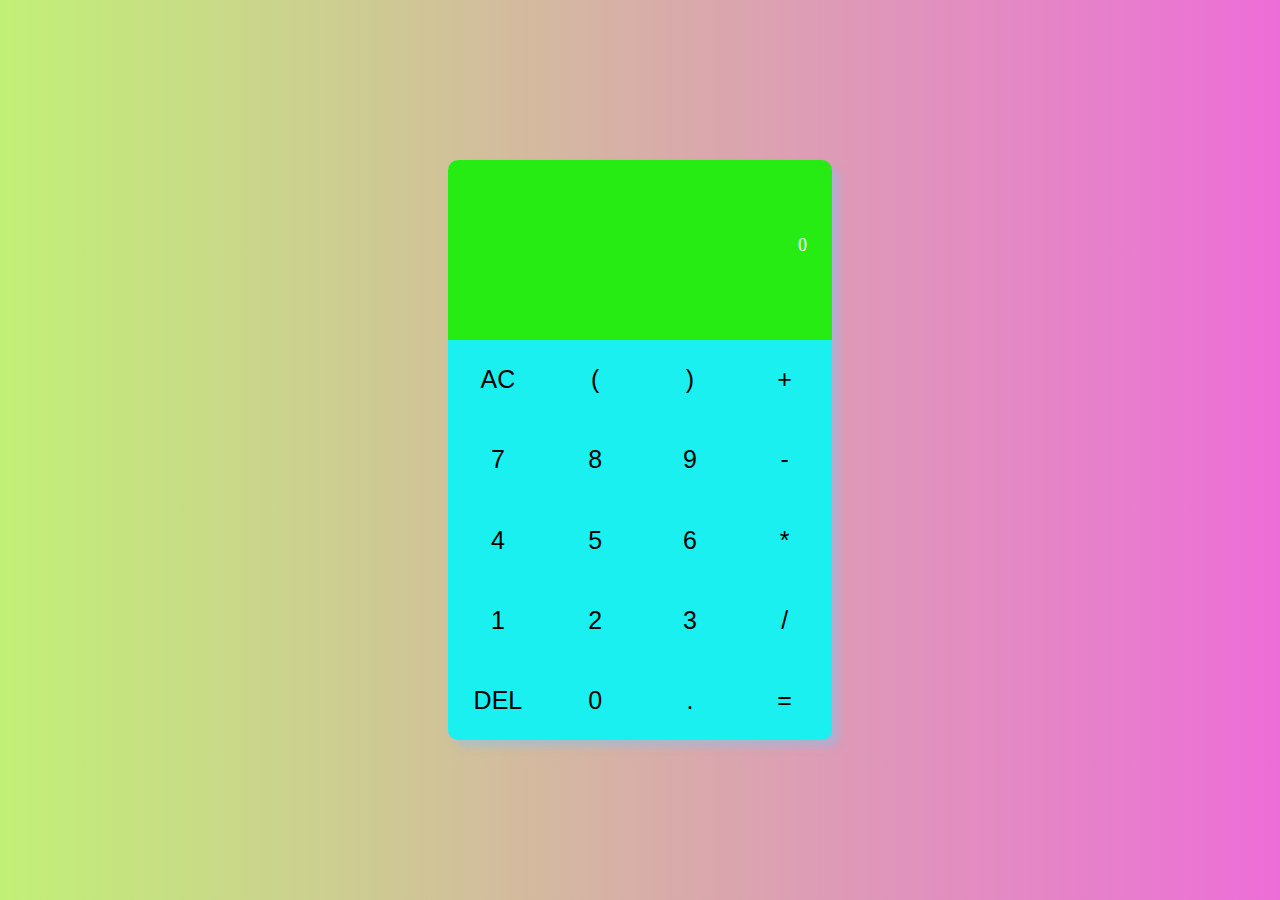
<file: Calculator/index.html>
<!DOCTYPE html>
<html lang="en">
<head>
    <meta charset="UTF-8">
    <meta name="viewport" content="width=device-width, initial-scale=1.0">
    <title>Calculator</title>
    <link rel="stylesheet" href="style.css">
</head>
<body>
    <div class="calculator">
        <div class="display">
            <div class="output"></div>
            <div class="result">0</div>
        </div>
        <div class="input">
            <button>AC</button>
            <button>(</button>
            <button>)</button>
            <button>+</button>

            <button>7</button>
            <button>8</button>
            <button>9</button>
            <button>-</button>

            <button>4</button>
            <button>5</button>
            <button>6</button>
            <button>*</button>

            <button>1</button>
            <button>2</button>
            <button>3</button>
            <button>/</button>

            <button>DEL</button>
            <button>0</button>
            <button>.</button>
            <button>=</button>
        </div>
    </div>
</body>
<script src="app.js"></script>
</html>
</file>
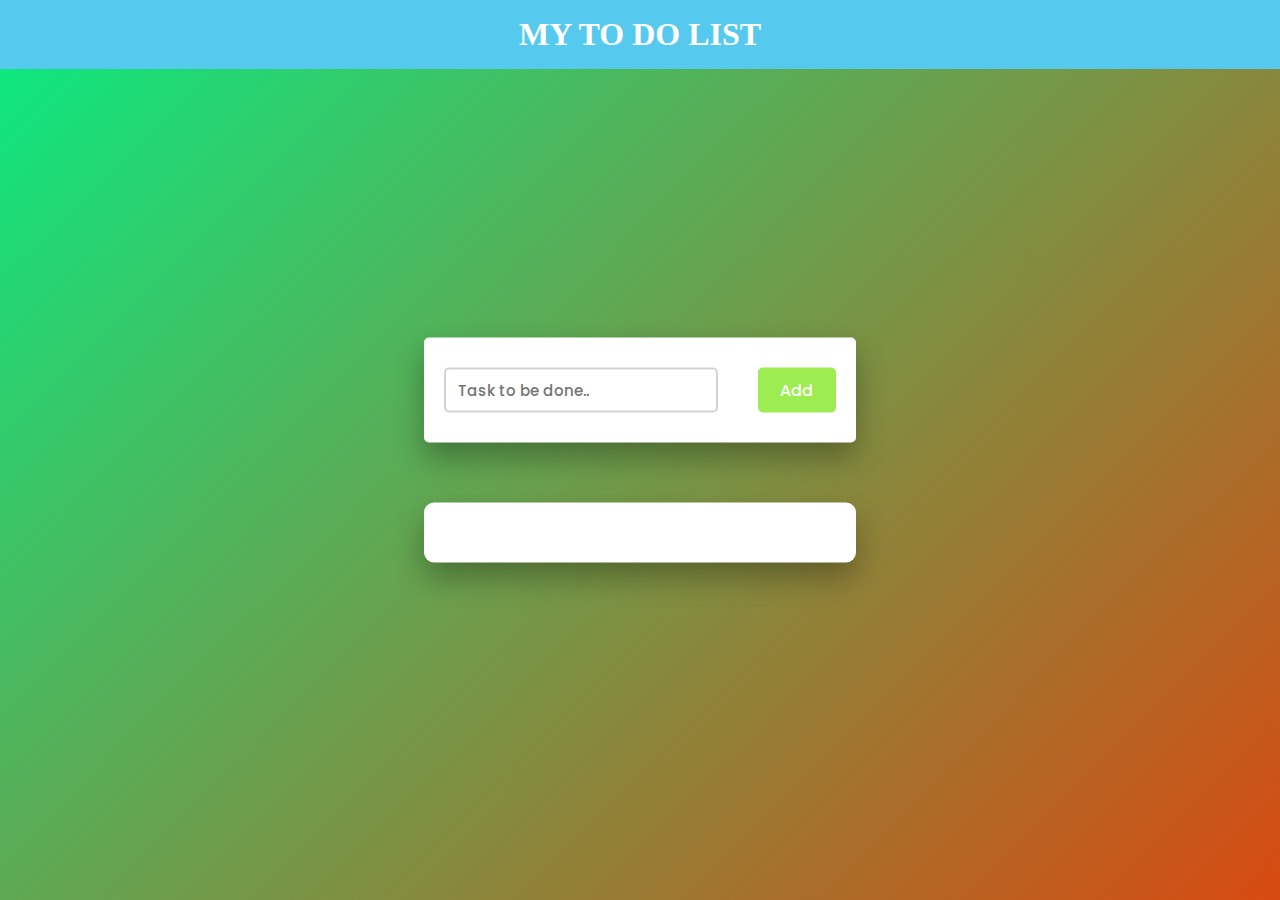
<file: To-do list/index.html>
<!DOCTYPE html>
<html lang="en">
<head>
    <title>Simple To Do List</title>
    <!--Google Font-->
    <link href="https://fonts.googleapis.com/css2?family=Poppins:wght@400;500&display=swap" rel="stylesheet">
    <!--Font Awesome CDN-->
    <link rel="stylesheet" href="https://cdnjs.cloudflare.com/ajax/libs/font-awesome/5.15.2/css/all.min.css">
    <!--Stylesheet-->
    <link rel="stylesheet" href="style.css">
</head>
<body>
    <div class="container">
        <div id="newtask">
            <input type="text" placeholder="Task to be done..">
            <button id="push">Add</button>
        </div>
        <div id="tasks"></div>
    </div>
    <!--Script-->

    <script src="script.js"></script>
    <div 
    
    class="f">
        <p class="f-desc"><strong>MY TO DO LIST<strong>
        </p>
    </div>
</body>
</html>
</file>
<file: Calculator/style.css>
*{
    margin:0;
    padding: 0;
    box-sizing: border-box;
}

body{
    height: 100vh;
    background: linear-gradient(to right,#c1f077, #ed6dd8);
    display: flex;
    justify-content: center;
    align-items: center;
}

.calculator{
    width: 30%;
    border-radius: 10px;
    overflow: hidden;
    text-align: right;
    box-shadow: 7px 7px 7px rgba(140, 191, 233, 0.5);
}

.display{
    width: 100%;
    height: 20vh;
    background: rgb(38, 236, 20);
    color: white;

}

.input{
    display: grid;
    grid-template-columns: 1fr 1fr 1fr 1fr;
}

button{
    border:none;
    background-color: rgb(26, 240, 240);
    padding:1.6rem;
    font-size: 25px;
    transition: all 0.3s ease-in-out;
}

button:hover{
    font-weight: bold;
}


.output{
    font-size: 28px;
    padding: 25px;
}

.result{
    font-size: 18px;
    padding: 25px;
}

@keyframes big{
    0%{
        font-size: 18px;
    }
    100%{
        font-size: 30px;
    }
}

@keyframes small{
    0%{
        font-size: 28px;
    }
    100%{
        font-size: 18px;
    }
}
</file>
<file: To-do list/style.css>
*,
*:before,
*:after{
    padding: 0;
    margin: 0;
    box-sizing: border-box;
}
body{
    height: 100vh;
    background: linear-gradient(
        135deg,
        #08ec82,
        #d84a11
    );
}
.container{
    width: 40%;
    min-width: 450px;
    position: absolute;
    transform: translate(-50%,-50%);
    top: 50%;
    left: 50%;
    padding: 30px 40px;
}
#newtask{
    position: relative;
    background-color: #ffffff;
    padding: 30px 20px;
    border-radius: 5px;
    box-shadow: 0 15px 30px rgba(0,0,0,0.3);
}
#newtask input{
    width: 70%;
    width: 70%;
    height: 45px;
    font-family: 'Poppins',sans-serif;
    font-size: 15px;
    border: 2px solid #d1d3d4;
    padding: 12px;
    color: #111111;
    font-weight: 500;
    position: relative;
    border-radius: 5px;
}
#newtask input:focus{
    outline: none;
    border-color: #52cdec;
}

#newtask button{
    position: relative;
    float: right;
    width: 20%;
    height: 45px;
    border-radius: 5px;
    font-family: 'Poppins',sans-serif;
    font-weight: 500;
    font-size: 16px;
    background-color: #9cec52;
    border: none;
    color: #ffffff;
    cursor: pointer;
    outline: none;
}
#tasks{
    background-color: #ffffff;
    padding: 30px 20px;
    margin-top: 60px;
    border-radius: 10px;
    box-shadow: 0 15px 30px rgba(0,0,0,0.3);
    width: 100%;
    position: relative;
}
.task{
    background-color: #ffffff;
    height: 50px;
    padding: 5px 10px;
    margin-top: 10px;
    display: flex;
    align-items: center;
    justify-content: space-between;
    border-bottom: 2px solid #d1d3d4;
    cursor: pointer;
}
.task span{
    font-family: 'Poppins',sans-serif;
    font-size: 15px;
    font-weight: 400;
}
.task button{
    background-color: #f50c0c;
    color: #ffffff;
    height: 100%;
    width: 40px;
    border-radius: 5px;
    border: none;
    cursor: pointer;
    outline: none;
}
.completed{
    text-decoration: line-through;
}
.f-desc {
    color: white;
    font-size: 2em;
}
.f {
    margin-top: auto;
    width: 100%;
    background-color: #55caee;
    text-align: center;
    padding: 1rem;
    font-family: "Lobster", cursive;
}
</file>
